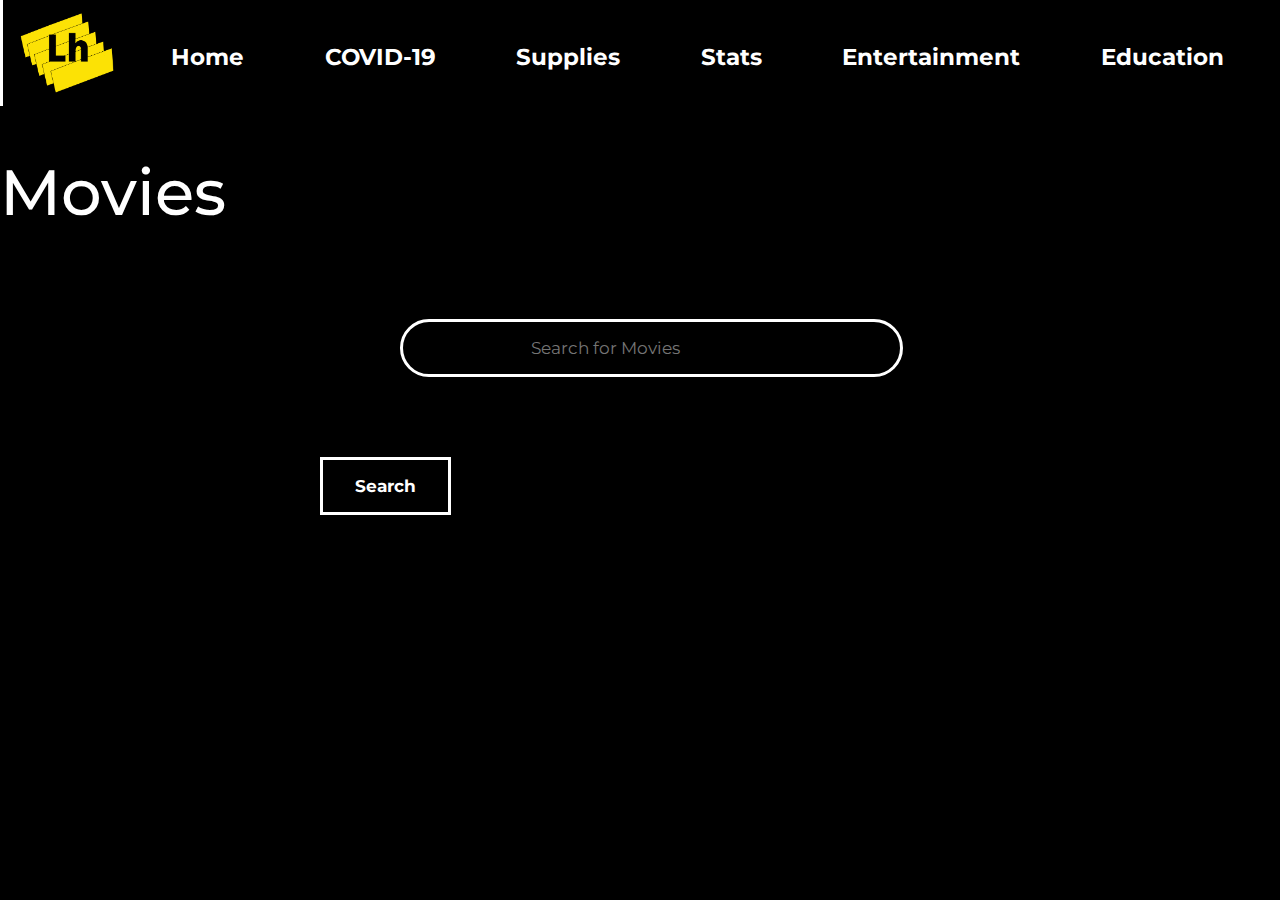
<file: movies.html>
<!DOCTYPE html>
<html lang="en">

<head>
        <!-- Meta Tags For SEO -->
        <meta http-equiv="X-UA-Compatible" content="ie=edge">
        <meta charset="UTF-8">
        <meta name="viewport" content="width=device-width, initial-scale=1, shrink-to-fit=no">
        <meta name="description" content="A simple resource hub for Lockdown">
        <meta name="keywords"
          content="COVID-19,Quarantine,Lockdown,Stay at Home">
        <!-- Title -->
        <title>Entertainment || Lockdown Hub</title>
      
        <!-- Bootstrap Link -->
        <link rel="stylesheet" href="https://maxcdn.bootstrapcdn.com/bootstrap/4.4.1/css/bootstrap.min.css">
      
        <!-- CSS link -->
        <link rel="stylesheet" href="assets/css/style.css">
      
        <!-- Fonts Link -->
        <link href="https://fonts.googleapis.com/css?family=Open+Sans&display=swap" rel="stylesheet">
        <link href="https://fonts.googleapis.com/css?family=Montserrat&display=swap" rel="stylesheet">
      
      </head>
      <body  data-spy="scroll" data-target="#myScrollspy" data-offset="80">
        <section id="section-1">
      
          <!-- Navbar-->
          <nav class="navbar navbar-expand-xl fixed-top" id="myScrollspy">
      
            <!-- name -->
            <a class="navbar-brand" href="#section-1">
              <img class="fluid" src="assets/images/Logo-Transparent.png" style="height: 5rem;">
            </a>
      
            <!-- List Items -->
            <div class="collapse navbar-collapse" id="navbarSupportedContent">
                <ul class="navbar-nav mr-auto nav-pills" style="width: 100%;">
                  <li class="nav-item mx-auto" data-toggle="collapse" data-target=".navbar-collapse">
                    <a class="nav-link mx-4 mt-2" href="index.html#section-1">Home <span class="sr-only">(current)</span></a>
                  </li>
                  <li class="nav-item mx-auto" data-toggle="collapse" data-target=".navbar-collapse">
                    <a class="nav-link mx-4 mt-2" href="index.html#section-2">COVID-19</a>
                  </li>
                  <li class="nav-item mx-auto" data-toggle="collapse" data-target=".navbar-collapse">
                    <a class="nav-link mx-4 mt-2" href="index.html#section-3">Supplies</a>
                  </li>
                  <li class="nav-item mx-auto " data-toggle="collapse" data-target=".navbar-collapse">
                    <a class="nav-link mx-4 mt-2" href="index.html#section-4">Stats</a>
                  </li>
                  <li class="nav-item mx-auto" data-toggle="collapse" data-target=".navbar-collapse">
                    <a class="nav-link mx-4 mt-2" href="index.html#section-5">Entertainment</a>
                  </li>
                  <li class="nav-item mx-auto" data-toggle="collapse" data-target=".navbar-collapse">
                    <a class="nav-link mx-4 mt-2" href="index.html#section-6">Education</a>
                  </li>
                </ul>
              </div>
      
          </nav>
      
        </section>
        <br>  <br>  <br>
        <div class="mx-auto">

    <h1 class="text-big">Movies</h1>
    <div class="center">
      <input type="search" id="srchtxt" placeholder="Search for Movies">
      
      <button onclick="querygenerator()" id="btn1">Search</button>
      </div>
      <div id="mystring2"> </div>
    <script  src='assets/js/search.js'>
    </script>
    <div id="mystring"> </div>
    <script type="text/javascript"  src='assets/js/entertainment.js'>

    </script>
 </div>
</body>
</html>
</file>
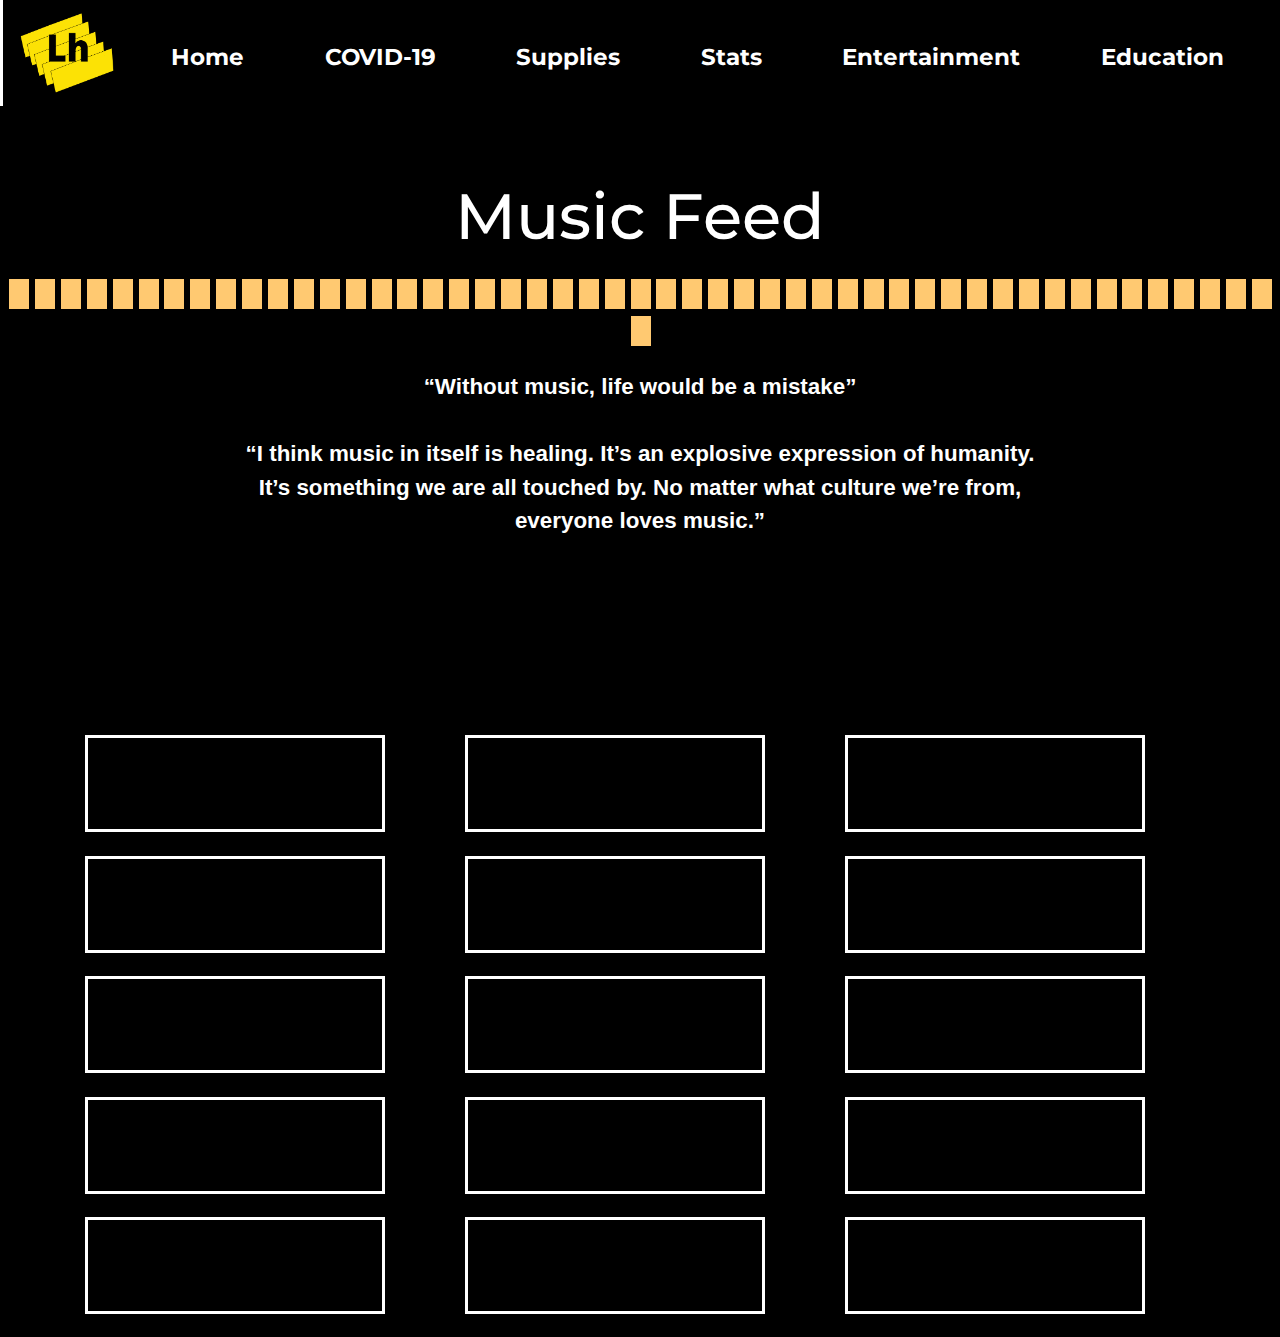
<file: music.html>
<!DOCTYPE html>
<html lang="en">

<head>
        <!-- Meta Tags For SEO -->
        <meta http-equiv="X-UA-Compatible" content="ie=edge">
        <meta charset="UTF-8">
        <meta name="viewport" content="width=device-width, initial-scale=1, shrink-to-fit=no">
        <meta name="description" content="A simple resource hub for Lockdown">
        <meta name="keywords"
          content="COVID-19,Quarantine,Lockdown,Stay at Home">
        <!-- Title -->
        <title>Music || Lockdown Hub</title>
      
        <!-- Bootstrap Link -->
        <link rel="stylesheet" href="https://maxcdn.bootstrapcdn.com/bootstrap/4.4.1/css/bootstrap.min.css">
      
        <!-- CSS link -->
        <link rel="stylesheet" href="assets/css/style.css">
      
        <!-- Fonts Link -->
        <link href="https://fonts.googleapis.com/css?family=Open+Sans&display=swap" rel="stylesheet">
        <link href="https://fonts.googleapis.com/css?family=Montserrat&display=swap" rel="stylesheet">
      
      </head>
      <body  data-spy="scroll" data-target="#myScrollspy" data-offset="80">
        <section id="section-1">
      
          <!-- Navbar-->
          <nav class="navbar navbar-expand-xl fixed-top" id="myScrollspy">
      
            <!-- name -->
            <a class="navbar-brand" href="#section-1">
              <img class="fluid" src="assets/images/Logo-Transparent.png" style="height: 5rem;">
            </a>
      
            <!-- List Items -->
            <div class="collapse navbar-collapse" id="navbarSupportedContent">
                <ul class="navbar-nav mr-auto nav-pills" style="width: 100%;">
                  <li class="nav-item mx-auto" data-toggle="collapse" data-target=".navbar-collapse">
                    <a class="nav-link mx-4 mt-2" href="index.html#section-1">Home <span class="sr-only">(current)</span></a>
                  </li>
                  <li class="nav-item mx-auto" data-toggle="collapse" data-target=".navbar-collapse">
                    <a class="nav-link mx-4 mt-2" href="index.html#section-2">COVID-19</a>
                  </li>
                  <li class="nav-item mx-auto" data-toggle="collapse" data-target=".navbar-collapse">
                    <a class="nav-link mx-4 mt-2" href="index.html#section-3">Supplies</a>
                  </li>
                  <li class="nav-item mx-auto " data-toggle="collapse" data-target=".navbar-collapse">
                    <a class="nav-link mx-4 mt-2" href="index.html#section-4">Stats</a>
                  </li>
                  <li class="nav-item mx-auto" data-toggle="collapse" data-target=".navbar-collapse">
                    <a class="nav-link mx-4 mt-2" href="index.html#section-5">Entertainment</a>
                  </li>
                  <li class="nav-item mx-auto" data-toggle="collapse" data-target=".navbar-collapse">
                    <a class="nav-link mx-4 mt-2" href="index.html#section-6">Education</a>
                  </li>
                </ul>
              </div>
      
          </nav>
      
        </section>
        <br>  <br>  <br>
        <div class="text-center">
            <h1 class="text-big my-4">
                Music Feed
            </h1>
            <div class="spans">
                <span></span>
                <span></span>
                <span></span>
                <span></span>    
                <span></span>
                <span></span>
                <span></span>
                <span></span>
                <span></span>
                <span></span>
                <span></span>
                <span></span>
                <span></span>
                <span></span>
                <span></span>
                <span></span>
                <span></span>
                <span></span>
                <span></span>    
                <span></span>
                <span></span>
                <span></span>
                <span></span>
                <span></span>
                <span></span>
                <span></span>
                <span></span>
                <span></span>
                <span></span>
                <span></span>
                <span></span>
                <span></span>
                <span></span>
                <span></span>
                <span></span>
                <span></span>
                <span></span>
                <span></span>
                <span></span>    
                <span></span>
                <span></span>
                <span></span>
                <span></span>
                <span></span>
                <span></span>
                <span></span>
                <span></span>
                <span></span>
                <span></span>
                <span></span>
            </div>
        </div>
            <div class="mt-3 mx-auto" style="width:800px; text-align: center;">            
                <p class="text-small">
                <strong>“Without music, life would be a mistake”</strong><br><br>
                <strong>“I think music in itself is healing. 
                    It’s an explosive expression of humanity. It’s something we are all touched by. 
                    No matter what culture we’re from, everyone loves music.”</strong><br><br>   
                </p>
            </div> 
            <br><br><br><br><br>
            <div class="container mt-3">
                <div class="row mb-3">
                    <div class="col">
                        <iframe class="playlist" src="https://open.spotify.com/embed/playlist/37i9dQZF1DWXJfnUiYjUKT" width="300" height="97" frameborder="0" allowtransparency="true" allow="encrypted-media"></iframe>
                    </div>
                    <div class="col">
                        <iframe class="playlist" src="https://open.spotify.com/embed/playlist/3GDOqy31BI1reDv3TLWS1b" width="300" height="97" frameborder="0" allowtransparency="true" allow="encrypted-media"></iframe>
                    </div>
                    <div class="col">
                        <iframe class="playlist" src="https://open.spotify.com/embed/playlist/37i9dQZEVXbMDoHDwVN2tF" width="300" height="97" frameborder="0" allowtransparency="true" allow="encrypted-media"></iframe>
                    </div>  
                </div>
                <div class="row mb-3">
                    <div class="col">
                        <iframe class="playlist" src="https://open.spotify.com/embed/playlist/37i9dQZEVXbLRQDuF5jeBp" width="300" height="97" frameborder="0" allowtransparency="true" allow="encrypted-media"></iframe>
                    </div>
                    <div class="col">
                        <iframe class="playlist" src="https://open.spotify.com/embed/playlist/37i9dQZEVXbLZ52XmnySJg" width="300" height="97" frameborder="0" allowtransparency="true" allow="encrypted-media"></iframe>
                    </div>
                    <div class="col">
                        <iframe class="playlist" src="https://open.spotify.com/embed/playlist/37i9dQZEVXbK4NvPi6Sxit" width="300" height="97" frameborder="0" allowtransparency="true" allow="encrypted-media"></iframe>
                    </div>
                </div>
                <div class="row mb-3">
                    <div class="col">
                        <iframe class="playlist" src="https://open.spotify.com/embed/playlist/7gLijtM24faUlujUXCqExn" width="300" height="97" frameborder="0" allowtransparency="true" allow="encrypted-media"></iframe>
                    </div>
                    <div class="col">
                        <iframe class="playlist" src="https://open.spotify.com/embed/playlist/37i9dQZF1DWXLeA8Omikj7" width="300" height="97" frameborder="0" allowtransparency="true" allow="encrypted-media"></iframe>
                    </div>
                    <div class="col">
                        <iframe class="playlist" src="https://open.spotify.com/embed/playlist/37i9dQZF1DX2TRYkJECvfC" width="300" height="97" frameborder="0" allowtransparency="true" allow="encrypted-media"></iframe>
                    </div>
                </div>
                    <div class="row mb-3">
                        <div class="col">
                            <iframe class="playlist" src="https://open.spotify.com/embed/playlist/7aPuQ6ZGwSrDseOz0G2WSK" width="300" height="97" frameborder="0" allowtransparency="true" allow="encrypted-media"></iframe>
                        </div>
                        <div class="col">
                            <iframe class="playlist" src="https://open.spotify.com/embed/playlist/0kSRKq9kXBwyQmjhVVw7EN" width="300" height="97" frameborder="0" allowtransparency="true" allow="encrypted-media"></iframe>
                        </div>
                        <div class="col">
                            <iframe class="playlist" src="https://open.spotify.com/embed/playlist/37i9dQZF1DX5IDTimEWoTd" width="300" height="97" frameborder="0" allowtransparency="true" allow="encrypted-media"></iframe>
                        </div>
                    </div>
                    <div class="row mb-3">
                        <div class="col">
                            <iframe class="playlist" src="https://open.spotify.com/embed/playlist/37i9dQZF1DWYnY33e7En9e" width="300" height="97" frameborder="0" allowtransparency="true" allow="encrypted-media"></iframe>
                        </div>
                        <div class="col">
                            <iframe class="playlist" src="https://open.spotify.com/embed/playlist/37i9dQZF1DX6VdMW310YC7" width="300" height="97" frameborder="0" allowtransparency="true" allow="encrypted-media"></iframe>
                        </div>
                        <div class="col">
                            <iframe class="playlist" src="https://open.spotify.com/embed/playlist/6Q3Qo3XxSj5Cu9pQJlBfzG" width="300" height="97" frameborder="0" allowtransparency="true" allow="encrypted-media"></iframe>
                        </div>
                    </div>
                </div>
      </body>


</head>
</html>
</file>
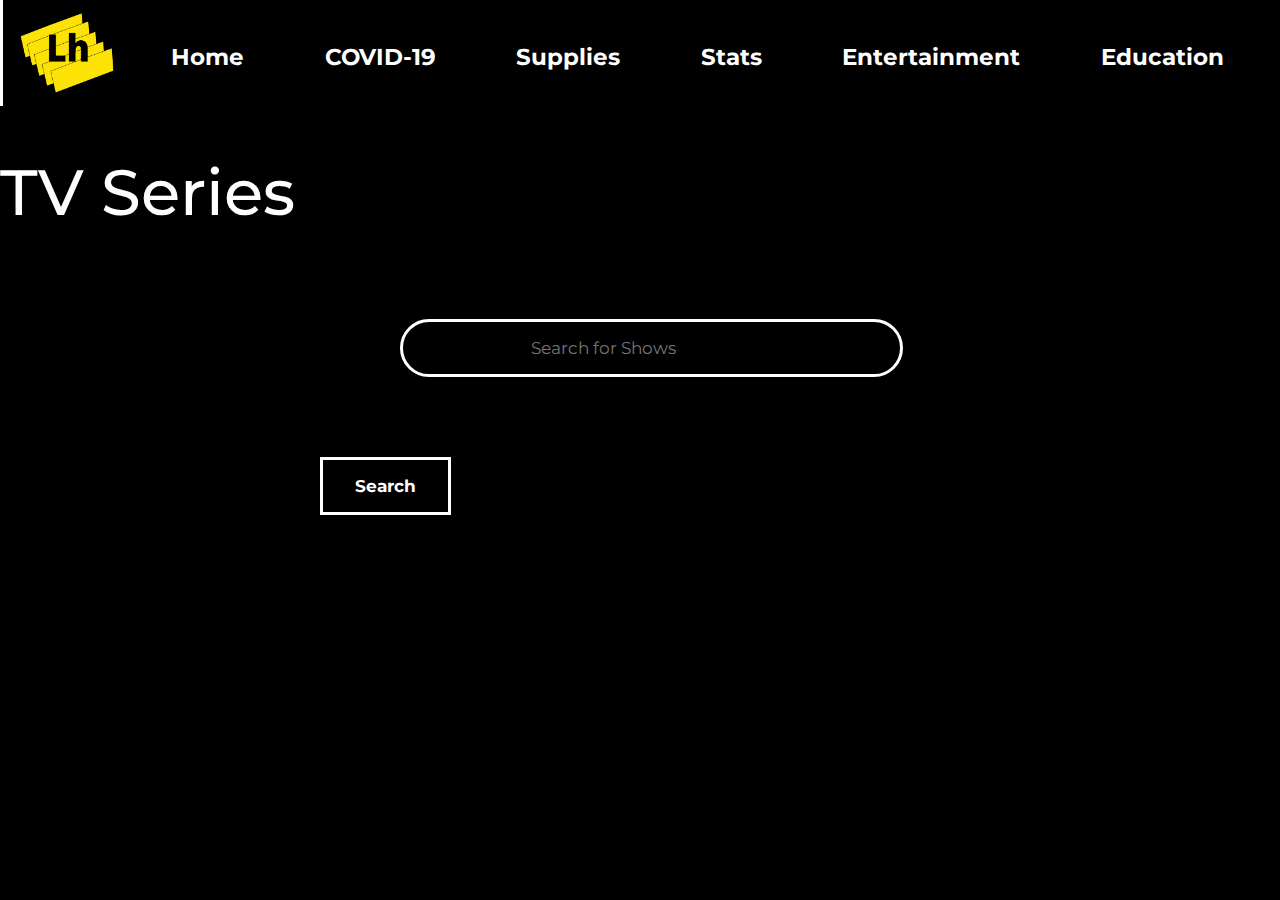
<file: Shows.html>
<!DOCTYPE html>
<html lang="en">

<head>
        <!-- Meta Tags For SEO -->
        <meta http-equiv="X-UA-Compatible" content="ie=edge">
        <meta charset="UTF-8">
        <meta name="viewport" content="width=device-width, initial-scale=1, shrink-to-fit=no">
        <meta name="description" content="A simple resource hub for Lockdown">
        <meta name="keywords"
          content="COVID-19,Quarantine,Lockdown,Stay at Home">
        <!-- Title -->
        <title>Entertainment || Lockdown Hub</title>
      
        <!-- Bootstrap Link -->
        <link rel="stylesheet" href="https://maxcdn.bootstrapcdn.com/bootstrap/4.4.1/css/bootstrap.min.css">
      
        <!-- CSS link -->
        <link rel="stylesheet" href="assets/css/style.css">
      
        <!-- Fonts Link -->
        <link href="https://fonts.googleapis.com/css?family=Open+Sans&display=swap" rel="stylesheet">
        <link href="https://fonts.googleapis.com/css?family=Montserrat&display=swap" rel="stylesheet">
      
      </head>
      <body  data-spy="scroll" data-target="#myScrollspy" data-offset="80">
        <section id="section-1">
      
          <!-- Navbar-->
          <nav class="navbar navbar-expand-xl fixed-top" id="myScrollspy">
      
            <!-- name -->
            <a class="navbar-brand" href="#section-1">
              <img class="fluid" src="assets/images/Logo-Transparent.png" style="height: 5rem;">
            </a>
      
            <!-- List Items -->
            <div class="collapse navbar-collapse" id="navbarSupportedContent">
                <ul class="navbar-nav mr-auto nav-pills" style="width: 100%;">
                  <li class="nav-item mx-auto" data-toggle="collapse" data-target=".navbar-collapse">
                    <a class="nav-link mx-4 mt-2" href="index.html#section-1">Home <span class="sr-only">(current)</span></a>
                  </li>
                  <li class="nav-item mx-auto" data-toggle="collapse" data-target=".navbar-collapse">
                    <a class="nav-link mx-4 mt-2" href="index.html#section-2">COVID-19</a>
                  </li>
                  <li class="nav-item mx-auto" data-toggle="collapse" data-target=".navbar-collapse">
                    <a class="nav-link mx-4 mt-2" href="index.html#section-3">Supplies</a>
                  </li>
                  <li class="nav-item mx-auto " data-toggle="collapse" data-target=".navbar-collapse">
                    <a class="nav-link mx-4 mt-2" href="index.html#section-4">Stats</a>
                  </li>
                  <li class="nav-item mx-auto" data-toggle="collapse" data-target=".navbar-collapse">
                    <a class="nav-link mx-4 mt-2" href="index.html#section-5">Entertainment</a>
                  </li>
                  <li class="nav-item mx-auto" data-toggle="collapse" data-target=".navbar-collapse">
                    <a class="nav-link mx-4 mt-2" href="index.html#section-6">Education</a>
                  </li>
                </ul>
              </div>
      
          </nav>
      
        </section>
        <br>  <br>  <br>
        <div class="mx-auto">

    <h1 class="text-big">TV Series</h1>
    <div class="center">
      <input type="search" id="srchtxt" placeholder="Search for Shows">
      <br>
      <button onclick="showsquerygenerator()" id="btn1">Search</button>
      </div>
      <div id="mystring2"> </div>
    <script  src='assets/js/search.js'>
    // </script>
    <div id="mystring"> </div>
    <script  src='assets/js/shows.js'>

    </script>
 </div>
</body>
</html>
</file>
<file: assets/css/style.css>
body {
    background-color: black;
    font-size: 1.1rem;
    color: white;
    margin: 0;
    overflow-x: hidden;
    scroll-padding-top: 70px;
    padding-top: 75px;
}
.text-small{
    font-size: 1.4rem;
    font-family: 'Lato',sans-serif;
    color: white;
}

html {
    scroll-behavior: smooth;
    overflow-x: hidden;
    scroll-padding-top: 70px;
}

/*center*/
.center {
    display: block;
    margin-left: auto;
    margin-right: auto;
    width: 50%;
  }

/*logo*/
.logo{
    width: 8rem;
    height: 5rem;
}



/* Navbar */
.navbar {
    font-family: 'Montserrat';
    font-weight: bold;
    font-size: 17pt;
    border-left: 3px solid white;
    background-color: black;
}

.navbar a {
    color: white;
}

.navbar a:hover {
    color: rgb(116, 111, 111);
}

.nav-pills .nav-link.active,
.nav-pills .show>.nav-link {
    color: rgb(8, 8, 8);
    border-bottom: 3px solid white;
    background-color: black;
    border-radius: 0;
    margin: auto;
    color: white;
    padding-left: 32px;
    padding-right: 32px;

}
.xyz:focus{
    outline: 0;
    box-shadow: none !important;
}
/* custom nav pills */
@media (max-width: 1195px) {

    .nav-pills .nav-link.active,
    .nav-pills .show>.nav-link {
        background-color: transparent;
        
        color: rgb(255, 255, 255);
    }
}
/* Navbar Toggler */
.custom-toggler .navbar-toggler-icon {
    background-image: url("data:image/svg+xml;charset=utf8,%3Csvg viewBox='0 0 32 32' xmlns='http://www.w3.org/2000/svg'%3E%3Cpath stroke='rgb(255,255,255)' stroke-width='1' stroke-linecap='round' stroke-miterlimit='10' d='M4 8h24M4 16h24M4 24h24'/%3E%3C/svg%3E");
    border-radius: 3px;
    padding: 19px;
}

/* fold-page-home */
.box{
    position: absolute;
    width: 1205px;
    height: 531px;
    left: 106px;
    top: 314px; 
    background: #000000;
    border: 6px solid #FFFFFF;
    box-sizing: border-box;
}


/* scroll-bar */
body::-webkit-scrollbar {
    width: 0.5em;
}
 
body::-webkit-scrollbar-track {
    -webkit-box-shadow: inset 6px rgba(255, 255, 255);
}
 
body::-webkit-scrollbar-thumb {
  background-color: rgb(255, 255, 255);
  
}

/* alignment of nav-elements*/
.section{
    padding-top: 3rem;
}
/* buttons */
.btn{
    border: 4px solid white;
    font-family: 'Lato',sans-serif;
    font-size: 1.7rem;
    padding: 1.2rem;
    color:white;
}
.btn:focus{
    outline: 0;
    box-shadow: none !important;
}

.btn:hover{
    background-color: #FCE205;
    color: black;
    font-weight: bold;
}
.icons{
    width: 500px;
    height: 500px;
}
.text-big{
    font-size: 4rem;
    font-family: 'Montserrat',sans-serif;
    color: white;

}
.main-img{
    margin-top:-50px;
}
.hr{
    border: 3px solid white;
    width:500px;
    text-align:center;
   
}
.footer-text{
    font-size: 1.4rem;
    font-family: 'Lato',sans-serif;
    color: white;
}
.footer-text:hover{
    color: #FCE205;
}
/*Scroll Down animation*/
.scrolldown{
    position: absolute;
    bottom: 40px;
    left: 50%;
    width:40px;
    height:40px;
    transform: translateY(-80px) translateX(-50%)
        rotate(45deg);
}
.scrolldown span{
    position: absolute;
    top:0;
    left: 0;
    display: block;
    width: 100%;
    height: 100%;
    border-bottom: 2px solid #fff;
    border-right: 2px solid #fff;
    animation: animate 1.5s linear infinite;
    opacity: 0;
}
.scrolldown span:nth-child(1){
    transform: translate(-15px,-15px);
    animation-delay: -0.4s;
}
.scrolldown span:nth-child(2){
    transform: translate(0,0);
    animation-delay: -0.2s;
}
.scrolldown span:nth-child(3){
    transform: translate(15px,15px);
    animation-delay: 0s;
}
@keyframes animate{
    0%{
        top: -5px;
        left: -5px;
        opacity: 0;
    }
    25%{
        top: 0px;
        left: 0px;
        opacity: 1;
    }
    100%{
        top: -5px;
        left: -5px;
        opacity: 0;
    }
}
/*End of scroll down animation*/
.zoomin img:hover {
    -webkit-transform:scale(1.05); /* Safari and Chrome */
    -moz-transform:scale(1.05); /* Firefox */
    -ms-transform:scale(1.05); /* IE 9 */
    -o-transform:scale(1.05); /* Opera */
     transform:scale(1.05);
  }

  
/*For Music animation*/
.spans span{
    width:20px;
    height:30px;
    margin-left: 1px;
    background-color:#ffc971;
    display: inline-block;
    transform-style:preserve-3d;
    animation: music 1.5s infinite ease-in-out;
}
.spans span:nth-of-type(2){
    animation-delay:0.2s;    
}
.spans span:nth-of-type(3){
    animation-delay:.4s;
}
.spans span:nth-of-type(4){
    animation-delay:.6s;
}
.spans span:nth-of-type(5){
    animation-delay:.8s;
}
.spans span:nth-of-type(6){
    animation-delay:1s;
}
.spans span:nth-of-type(7){
    animation-delay:1.2s;
}
.spans span:nth-of-type(8){
    animation-delay:1.4s;
}
.spans span:nth-of-type(9){
    animation-delay:1.6s;
}
.spans span:nth-of-type(10){
    animation-delay:1.8s;
}
.spans span:nth-of-type(11){
    animation-delay:2.0s;
}
.spans span:nth-of-type(12){
    animation-delay:2.2s;
}
.spans span:nth-of-type(13){
    animation-delay:2.4s;
}
.spans span:nth-of-type(14){
    animation-delay:2.6s;
}
.spans span:nth-of-type(15){
    animation-delay:2.8s;    
}
.spans span:nth-of-type(16){
    animation-delay:3.0s;
}
.spans span:nth-of-type(17){
    animation-delay:3.2s;
}
.spans span:nth-of-type(18){
    animation-delay:3.4s;
}
.spans span:nth-of-type(19){
    animation-delay:3.6s;
}
.spans span:nth-of-type(20){
    animation-delay:3.8s;
}
.spans span:nth-of-type(21){
    animation-delay:4.0s;
}
.spans span:nth-of-type(22){
    animation-delay:4.2s;
}
.spans span:nth-of-type(23){
    animation-delay:4.4s;
}
.spans span:nth-of-type(24){
    animation-delay:4.6s;
}
.spans span:nth-of-type(25){
    animation-delay:4.8s;
}
.spans span:nth-of-type(26){
    animation-delay:5.0s;
}
.spans span:nth-of-type(27){
    animation-delay:5.2s;
}
.spans span:nth-of-type(28){
    animation-delay:5.4s;
}
.spans span:nth-of-type(29){
    animation-delay:5.6s;
}
.spans span:nth-of-type(30){
    animation-delay:5.8s;
}
.spans span:nth-of-type(31){
    animation-delay:6.0s;
}
.spans span:nth-of-type(32){
    animation-delay:6.2s;
}
.spans span:nth-of-type(33){
    animation-delay:6.4s;
}
.spans span:nth-of-type(34){
    animation-delay:6.6s;
}
.spans span:nth-of-type(35){
    animation-delay:6.8s;
}
.spans span:nth-of-type(36){
    animation-delay:7.0s;    
}
.spans span:nth-of-type(37){
    animation-delay:7.2s;
}
.spans span:nth-of-type(38){
    animation-delay:7.4s;
}
.spans span:nth-of-type(39){
    animation-delay:7.6s;
}
.spans span:nth-of-type(40){
    animation-delay:7.8s;
}
.spans span:nth-of-type(41){
    animation-delay:8.0s;
}
.spans span:nth-of-type(42){
    animation-delay:8.2s;
}
.spans span:nth-of-type(43){
    animation-delay:8.4s;
}
.spans span:nth-of-type(44){
    animation-delay:8.6s;
}
.spans span:nth-of-type(45){
    animation-delay:8.8s;
}
.spans span:nth-of-type(46){
    animation-delay:9.0s;
}
.spans span:nth-of-type(47){
    animation-delay:9.2s;
}
.spans span:nth-of-type(48){
    animation-delay:9.4s;
}
.spans span:nth-of-type(49){
    animation-delay:9.6s;
}
.spans span:last-of-type{
    animation-delay: 9.8s;
}

@keyframes music{
     0%{
        height: 50px;
        background-color:#cc5803;
    }
    25%{
        height:75px;
        background-color:#e2711d;
    }
    50%{
        height: 100px;
        background-color:#ff9505;
    }
    75%{
        background-color:#ffb627;
    }
}
/*End of music animation*/
.playlist{
    border: 3px solid white;
    padding: 8px;
}

#srchtxt{
    background-color: #000000;
    margin: 5rem;
    padding-left: 8rem;
    padding-right: 8rem;
    color: white;
    overflow: hidden;
    border: 3px solid white;
    border-radius: 30px;
    font-family: Montserrat;
    font-style: normal;
    font-weight: normal;
    font-size: 17px;
    line-height: 50px;
    color: #FFFFFF;
}
#srchtxt:focus{
    outline: 0;
    box-shadow: none !important;
background-color: white;
opacity: 0.9;
color: black;
}

#btn1{
    background-color: black;
    color: white;
    overflow: hidden;
    cursor: pointer;
    padding-left: 2rem;
    padding-right: 2rem;
    border: 3px solid white;
    font-family: Montserrat;
    font-style: normal;
    font-weight: bold;
    font-size: 17px;
    line-height: 50px;
    color: #FFFFFF;
}
#btn1:hover{
    background-color: rgb(237, 223, 25);
    color:black;
    transition: background-color 0.8s ease;
}
#btn1:focus{
    outline: 0;
    box-shadow: none !important;
}
</file>
